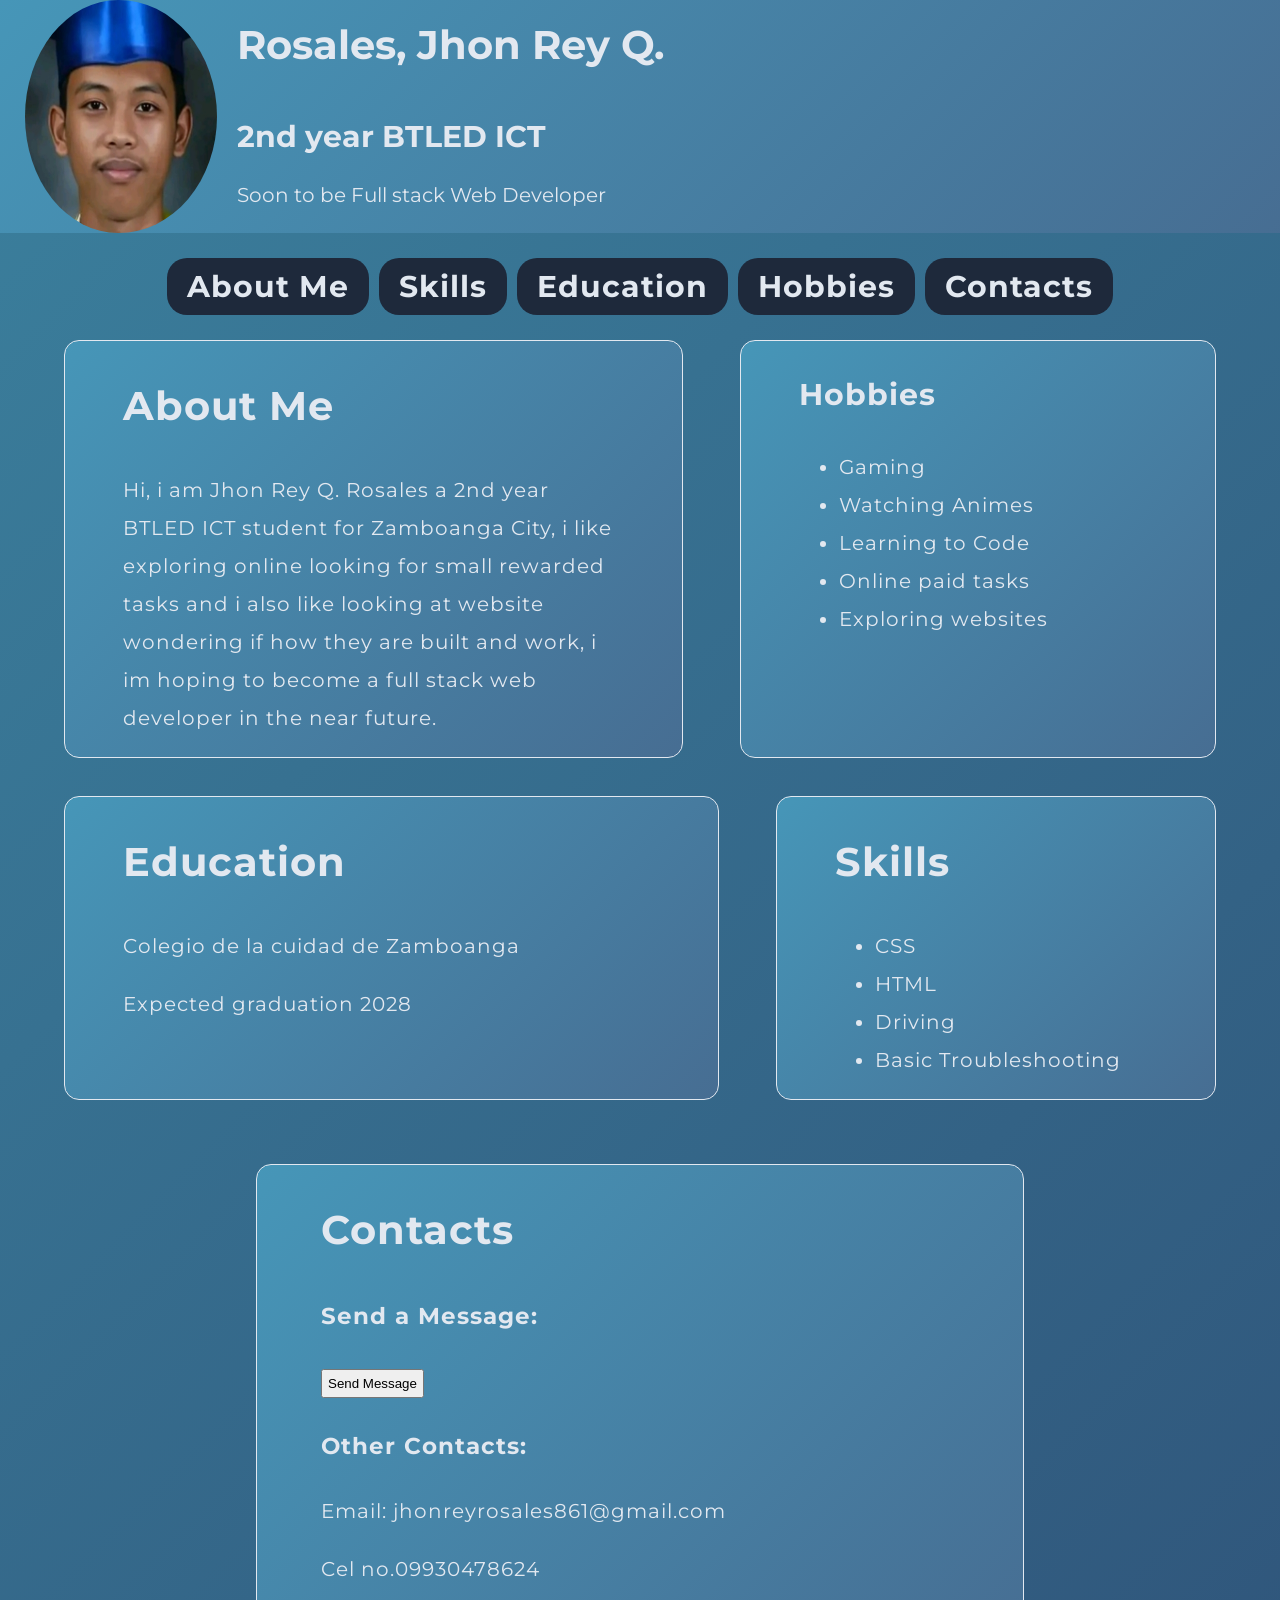
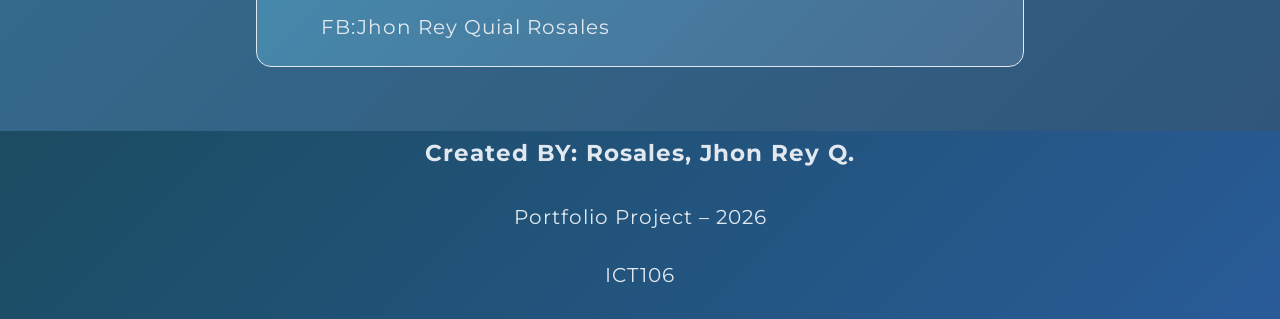
<file: index.html>
<!DOCTYPE html>
<html lang="en">
<head>
    <meta charset="UTF-8">
    <meta name="viewport" content="width=device-width, initial-scale=1.0">
    <title>Rosales, Jhon Rey Q.</title>
    <!--E-->
     <link rel="preconnect" href="https://fonts.googleapis.com">
     <link rel="preconnect" href="https://fonts.gstatic.com" crossorigin>
     <link href="https://fonts.googleapis.com/css2?family=Montserrat:ital,wght@0,100..900;1,100..900&display=swap" rel="stylesheet">
     <link rel="stylesheet" href="style.css">

<style>
/*INTERNAL CSS*/
html {
    scroll-behavior: smooth;
 }

header {
    letter-spacing: 0;
    line-height: 35px;
    display: flex; 
}
.head {
    display: flex;
    justify-content: center;
    color: #e2e8f0;
}
.head a{
    text-decoration: none;
    color: inherit;
}
.head h2 {
    padding-inline: 20px;
    background-color:#1e293b;
    margin-inline: 5px;
    border-radius: 20px;
    transition: 0.5s ease-in-out;

} 
.head h2:hover{
    color: #000000;
    background-color: #38bdf8;
    transform: scaleX(1.1);
    transition: 0.5s;
}
    </style>
</head>
<body>
     <header>
        <!--INLINE CSS-->
        <img src="Photo.jpg" alt="" 
        style="
          width: 15%;
          border-radius: 50%;
          padding-right: 20px;
          padding-left: 25px;">
        <div class="Infos">
          <h1 style="
            padding-bottom: 30px;">Rosales, Jhon Rey Q.</h1>
          <h2>2nd year BTLED ICT</h2>
          <p>Soon to be Full stack Web Developer</p>
        </div>
    </header> 
    <div class="mid">
        <div class="head">
            <a href="#ABTme"><h2>About Me</h2></a>
            <a href="#skill"><h2>Skills</h2></a>
            <a href="#educ"><h2>Education</h2></a> 
            <a href="#hobby"><h2>Hobbies</h2></a> 
            <a href="#contact"><h2>Contacts</h2></a> 
        </div>
    </div>
<div class="wrapper1"><!--WRAPPER1 About Me and Hobbies--> 
    <div class="aboutme" id="ABTme">
        <h1>About Me</h1>
        <p>Hi, i am Jhon Rey Q. Rosales a 2nd year BTLED ICT student for Zamboanga City, i like exploring online looking for small rewarded tasks and i also like looking at website wondering if how they are built and work, i im hoping to become a full stack web developer in the near future.</p>
    </div>
      <div class="hobbies" id="hobby">
        <h2>Hobbies</h2>
        <ul>
            <li>Gaming</li>
            <li>Watching Animes</li>
            <li>Learning to Code</li>
            <li>Online paid tasks</li>
            <li>Exploring websites</li>
        </ul>
      </div>
</div>
<div class="wrapper2"> <!--WPAPPER2 Education and Skills-->
    <div class="education" id="educ">
        <h1>Education</h1>
        <p>Colegio de la cuidad de Zamboanga</p>
        <p>Expected graduation 2028</p>
    </div>
        <div class="skills" id="skill">
        <h1>Skills</h1>
        <ul class="hoverable">
            <li>CSS</li>
            <li>HTML</li>
            <li>Driving</li>
            <li>Basic Troubleshooting</li>
        </ul>
    </div>
</div>
<div class="contacts" id="contact">
    <h1>Contacts</h1>
    <h3>Send a Message:</h3>
    <button class="msg"><a href="lab12.html" class="a">Send Message</a></button>
    <h3>Other Contacts:</h3>
    <p>Email: jhonreyrosales861@gmail.com</p> 
    <p>Cel no.09930478624</p>
    <a href="https://www.facebook.com/kruzojhon" id="profile"><p>FB:Jhon Rey Quial Rosales</p></a><!--Clickable link-->
</div>  
<footer class="foot"><!--footer area-->
<div class="hover"> 
<h3>Created BY: Rosales, Jhon Rey Q.</h3>
<p>Portfolio Project &ndash; 2026</p>
<p>ICT106</p>
</div>
</footer>
</body>
</html>
</file>
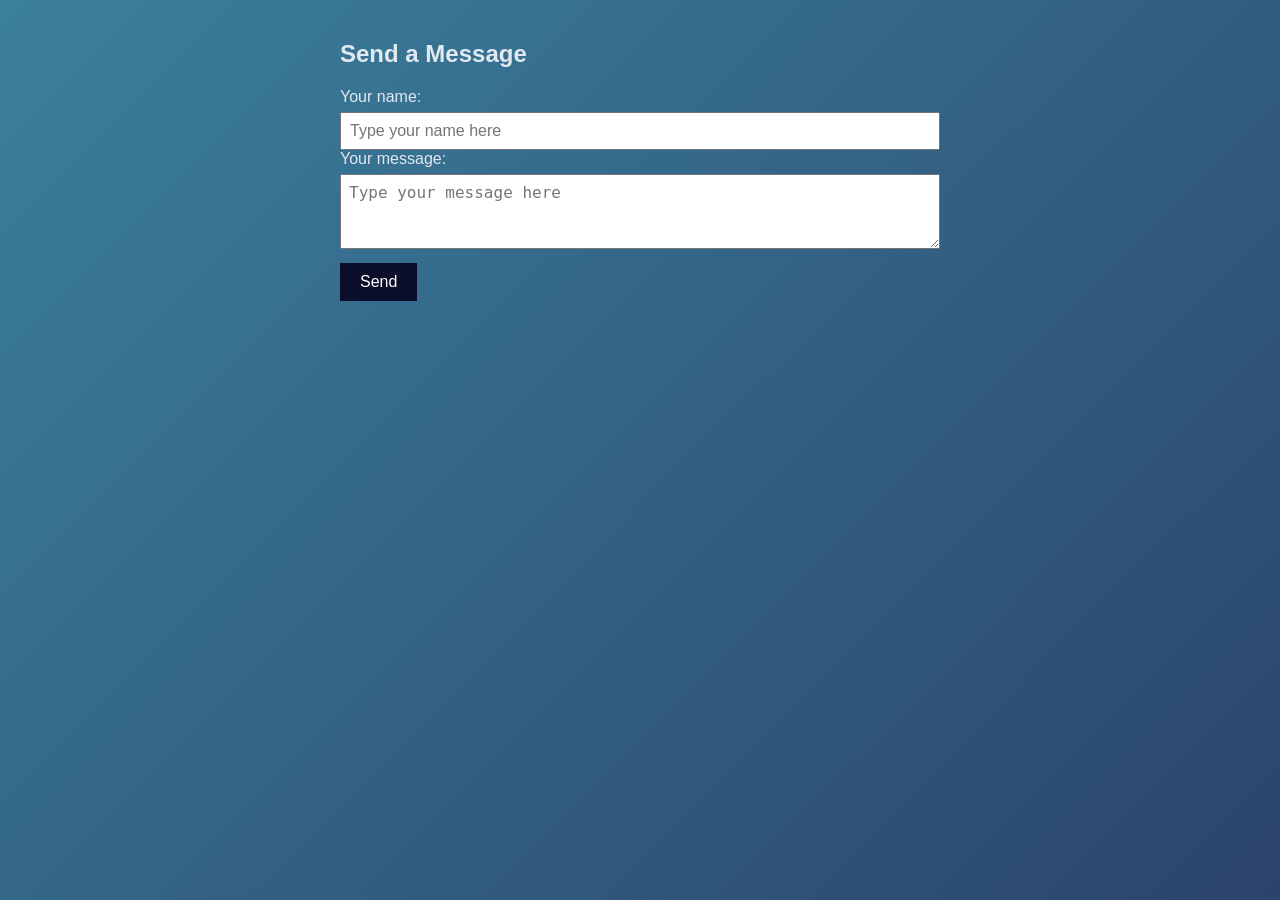
<file: lab12.html>
<!DOCTYPE html>
<html lang="en">
<head>
  <meta charset="UTF-8">
  <title>Week 12 Lab</title>
  <style>
    body { font-family: Arial, sans-serif; max-width: 600px; margin: 40px auto; padding: 0 20px;  
        color: #e2e8f0;
        background: linear-gradient(
        135deg,
        #3b809d,
        #2b446d,
        #317e9f,
        #223d67
    ); 
    background-size: 400% 400%;
    animation: gradient 5s ease infinite; }
@keyframes gradient {
    0% {
        background-position: 0% 50%;
    }
    50% {
        background-position: 100% 50%;
    }
    100% {
        background-position: 0% 50%;
    }
}
    h1   { color: #0A0E2A; }
    button { background: #0A0E2A; color: white; border: none; padding: 10px 20px;
             font-size: 16px; cursor: pointer; margin-top: 10px; }
    input, textarea { width: 100%; padding: 8px; font-size: 16px;
                      box-sizing: border-box; margin-top: 6px; }
    #message { margin-top: 12px; font-size: 18px; font-weight: bold; }
    #greeting { margin-top: 10px; font-size: 18px; }
    .success { color: rgb(0, 255, 0); }
    .error   { color: red; }
  </style>
</head>
<body>
  <section>
    <h2>Send a Message</h2>
    <label>Your name:</label>
    <input type="text" id="nameInput" placeholder="Type your name here">
    <label>Your message:</label>
    <textarea id="msgInput" rows="3" placeholder="Type your message here"></textarea>
    <button id="sendBtn">Send</button>
    <p id="greeting"></p>
  </section>
  <script src="jav.js">
</script>
</body>
</html>
</file>
<file: style.css>
/*Background Color*/
.aboutme, .skills, .education, .hobbies, header, .contacts, .sec{
        background: linear-gradient(
        135deg,
        #4696b8,
        #476086,
        #24789c,
        #254477
    );
    background-size: 400% 400%;
    animation: gradient 5s ease infinite;
}
.wrapper1 {
    display: flex;
    gap: 5%;
    padding-inline: 5%;
    margin-bottom: 3%;
}
.aboutme {
    width: 70%;
    border: 1px solid #e2e8f0;
    padding-inline: 5%;
    border-radius: 15px;
    transform: scale(1);
    transition: transform 0.5s ease-in-out;
}
.skills {
    width: 30%;
    border: 1px solid #e2e8f0;
    padding-inline: 5%;
    border-radius: 15px;
    transform: scale(1);
    transition: transform 0.5s ease-in-out;
}
.wrapper2 {
    display: flex;
    gap: 5%;
    padding-inline: 5%;
    margin-bottom: 5%;
}
.education {
    width: 50%;
    border: 1px solid #e2e8f0;
    padding-inline: 5%;
    border-radius: 15px;
    transform: scale(1);
    transition: transform 0.5s ease-in-out;   
}
.hobbies {
    width: 50%;
    border: 1px solid #e2e8f0;
    padding-inline: 5%;
    border-radius: 15px;
    transform: scale(1);
    transition: transform 0.5s ease-in-out;
}
body {
    /*Animation area*/
    color: #e2e8f0;
    background: linear-gradient(
        135deg,
        #3b809d,
        #2b446d,
        #317e9f,
        #223d67
    );
    /*BACKGROUND ANIMATION*/
    background-size: 400% 400%;
    animation: gradient 5s ease infinite;
    line-height: 1.9;
    letter-spacing: 1px;
    font-size: 20px;
    margin: 0;
    padding: 0;
    font-family: Montserrat, sans-serif;
}
/*Animation area*/
@keyframes gradient {
    0% {
        background-position: 0% 50%;
    }
    50% {
        background-position: 100% 50%;
    }
    100% {
        background-position: 0% 50%;
    }
}
/*Hover*/
.aboutme:hover {
    transform: scale(1.1);
    transition: 0.5s;
    box-shadow: 4px 5px 30px skyblue;
}
.skills:hover {
    transform: scale(1.1);
    transition: 0.5s;
    box-shadow: 4px 5px 30px skyblue;
}
.education:hover {
    transform: scale(1.1);
    transition: 0.5s;
    box-shadow: 4px 5px 30px skyblue;
}
.hobbies:hover {
    transform: scale(1.1);
    transition: 0.5s;
    box-shadow: 4px 5px 30px skyblue;
}
.contacts:hover {
    transform: scale(1.1);
    transition: 0.5s;
    box-shadow: 4px 5px 30px skyblue;
}
.foot {
        background: linear-gradient(
        135deg,
        #1b4c61,
        #2e60aa,
        #124c65,
        #102e5e
    );
    background-size: 400% 400%;
    animation: gradient 5s ease infinite;
}
.hover {
    text-align: center;
    padding-bottom: 5px;
}
#profile {
    color: inherit;
    text-decoration: none;
}
.contacts {
    margin-inline: 20%;
    margin-bottom: 5%;
    padding-inline: 5%;
    border: 1px solid #e2e8f0;
    border-radius: 15px;
    transform: scale(1);
    transition: transform 0.5s ease-in-out;
}
.hoverable li:hover {
    color: black;
    padding-left: 15px;
}
.hoverable li{
    transition: padding 0.5s ease;
}
.a {
    text-decoration: none;
    color: inherit;
}
.msg {
    padding: 5px;
}
</file>
